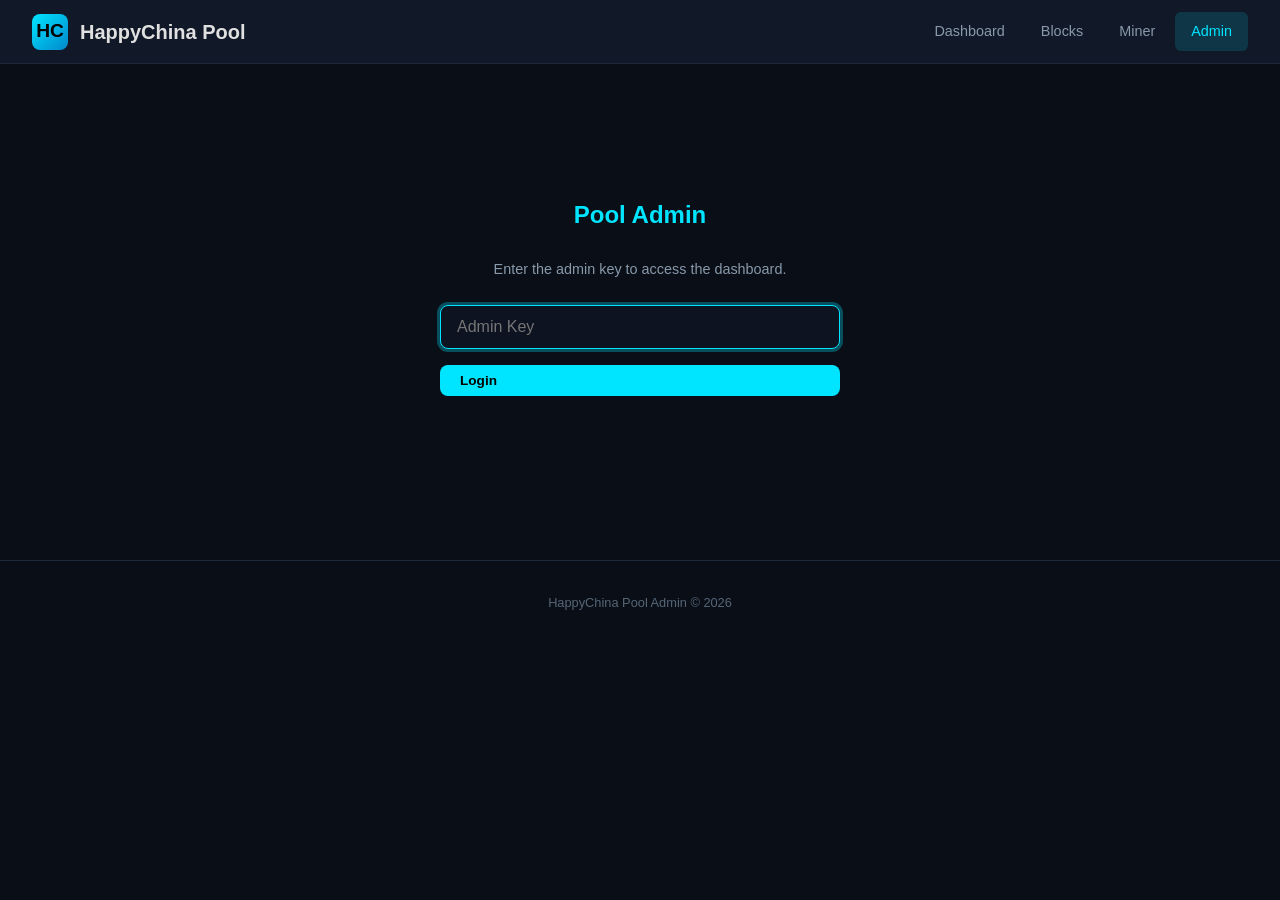
<file: ltc-merge-pool/web/admin.html>
<!DOCTYPE html>
<html lang="en">
<head>
    <meta charset="UTF-8">
    <meta name="viewport" content="width=device-width, initial-scale=1.0">
    <title>HappyChina Pool - Admin</title>
    <link rel="stylesheet" href="css/style.css">
    <style>
        /* Admin-specific styles */
        .admin-login {
            max-width: 400px;
            margin: 100px auto;
            text-align: center;
        }
        .admin-login h2 {
            margin-bottom: 1.5rem;
            color: var(--accent);
        }
        .admin-login input[type="password"] {
            background: var(--bg-input);
            border: 1px solid var(--border);
            border-radius: 8px;
            padding: 0.75rem 1rem;
            color: var(--text-primary);
            font-size: 1rem;
            width: 100%;
            margin-bottom: 1rem;
            outline: none;
        }
        .admin-login input:focus {
            border-color: var(--accent);
            box-shadow: 0 0 0 3px var(--accent-glow);
        }
        .admin-content { display: none; }
        .admin-content.visible { display: block; }
        .admin-login.hidden { display: none; }

        .admin-header {
            display: flex;
            align-items: center;
            justify-content: space-between;
            margin-bottom: 1.5rem;
            flex-wrap: wrap;
            gap: 1rem;
        }
        .admin-header h1 {
            font-size: 1.5rem;
            font-weight: 700;
        }
        .admin-header .admin-controls {
            display: flex;
            gap: 0.75rem;
            align-items: center;
        }
        .refresh-info {
            font-size: 0.78rem;
            color: var(--text-muted);
        }

        /* Tabs */
        .admin-tabs {
            display: flex;
            gap: 0.25rem;
            margin-bottom: 1.5rem;
            flex-wrap: wrap;
            border-bottom: 2px solid var(--border);
            padding-bottom: 0;
        }
        .admin-tab {
            padding: 0.6rem 1.25rem;
            border-radius: 6px 6px 0 0;
            font-size: 0.85rem;
            font-weight: 500;
            cursor: pointer;
            background: transparent;
            color: var(--text-secondary);
            border: 1px solid transparent;
            border-bottom: none;
            transition: all 0.2s;
            position: relative;
            bottom: -2px;
        }
        .admin-tab:hover {
            color: var(--accent);
            background: var(--accent-dim);
        }
        .admin-tab.active {
            color: var(--accent);
            background: var(--bg-card);
            border-color: var(--border);
            border-bottom: 2px solid var(--bg-card);
        }
        .tab-panel { display: none; }
        .tab-panel.active { display: block; }

        /* Fee editor */
        .fee-editor {
            display: flex;
            align-items: center;
            gap: 0.75rem;
            margin-top: 1rem;
        }
        .fee-editor input {
            width: 120px;
        }
        .fee-result {
            font-size: 0.85rem;
            margin-top: 0.5rem;
            min-height: 1.5em;
        }
        .fee-result.success { color: var(--success); }
        .fee-result.error { color: var(--danger); }

        /* Danger zone */
        .danger-zone {
            border: 1px solid var(--danger);
            border-radius: 12px;
            padding: 1.5rem;
            margin-top: 2rem;
            background: rgba(239, 68, 68, 0.05);
        }
        .danger-zone h3 {
            color: var(--danger);
            margin-bottom: 1rem;
            font-size: 1rem;
        }
        .danger-item {
            display: flex;
            align-items: center;
            justify-content: space-between;
            padding: 0.75rem 0;
            border-bottom: 1px solid rgba(239, 68, 68, 0.15);
        }
        .danger-item:last-child { border-bottom: none; }
        .danger-item .danger-info h4 {
            font-size: 0.9rem;
            color: var(--text-primary);
        }
        .danger-item .danger-info p {
            font-size: 0.78rem;
            color: var(--text-muted);
        }
        .btn-danger-outline {
            background: transparent;
            color: var(--danger);
            border: 1px solid var(--danger);
            padding: 0.35rem 0.9rem;
            border-radius: 6px;
            font-size: 0.78rem;
            font-weight: 600;
            cursor: not-allowed;
            opacity: 0.5;
        }

        /* Summary cards row */
        .summary-row {
            display: grid;
            grid-template-columns: repeat(auto-fit, minmax(180px, 1fr));
            gap: 1rem;
            margin-bottom: 1.5rem;
        }

        /* Table scrollable */
        .admin-table-wrap {
            max-height: 600px;
            overflow-y: auto;
            border: 1px solid var(--border);
            border-radius: 8px;
        }
        .admin-table-wrap table thead {
            position: sticky;
            top: 0;
            background: var(--bg-card);
            z-index: 2;
        }

        /* Coin tag */
        .coin-tag {
            display: inline-block;
            padding: 0.15rem 0.5rem;
            border-radius: 4px;
            font-size: 0.72rem;
            font-weight: 700;
            color: #000;
        }

        /* Config grid */
        .config-grid {
            display: grid;
            grid-template-columns: repeat(auto-fit, minmax(280px, 1fr));
            gap: 1rem;
        }
        .config-item {
            background: var(--bg-primary);
            border: 1px solid var(--border);
            border-radius: 8px;
            padding: 1rem;
        }
        .config-item .config-label {
            font-size: 0.75rem;
            color: var(--text-secondary);
            text-transform: uppercase;
            margin-bottom: 0.3rem;
        }
        .config-item .config-value {
            font-family: var(--font-mono);
            font-size: 0.9rem;
            color: var(--text-primary);
            word-break: break-all;
        }

        /* Address management styles */
        .address-section {
            background: var(--bg-card);
            border: 1px solid var(--border);
            border-radius: 12px;
            padding: 1.5rem;
            margin-top: 1.5rem;
        }
        .address-section h3 {
            font-size: 1rem;
            font-weight: 600;
            margin-bottom: 0.25rem;
            color: var(--text-primary);
        }
        .address-section .section-hint {
            font-size: 0.78rem;
            color: var(--text-muted);
            margin-bottom: 1rem;
            line-height: 1.4;
        }
        .address-row {
            display: flex;
            align-items: center;
            gap: 0.75rem;
            padding: 0.75rem 0;
            border-bottom: 1px solid var(--border);
        }
        .address-row:last-child {
            border-bottom: none;
        }
        .address-row .addr-label {
            min-width: 70px;
            font-weight: 600;
            font-size: 0.85rem;
            color: var(--text-primary);
        }
        .address-row .addr-value {
            flex: 1;
            font-family: var(--font-mono);
            font-size: 0.82rem;
            color: var(--accent);
            word-break: break-all;
        }
        .address-row .addr-type {
            font-size: 0.7rem;
            color: var(--text-muted);
            min-width: 50px;
        }
        .address-row .btn-edit-addr {
            background: var(--accent-dim);
            color: var(--accent);
            border: 1px solid var(--accent);
            padding: 0.3rem 0.7rem;
            border-radius: 6px;
            font-size: 0.75rem;
            font-weight: 600;
            cursor: pointer;
            transition: all 0.2s;
            white-space: nowrap;
        }
        .address-row .btn-edit-addr:hover {
            background: var(--accent);
            color: #000;
        }
        .address-edit-form {
            display: none;
            flex: 1;
            gap: 0.5rem;
            align-items: center;
        }
        .address-edit-form.active {
            display: flex;
        }
        .address-edit-form input {
            flex: 1;
            background: var(--bg-input);
            border: 1px solid var(--border);
            border-radius: 6px;
            padding: 0.4rem 0.6rem;
            color: var(--text-primary);
            font-family: var(--font-mono);
            font-size: 0.82rem;
            outline: none;
        }
        .address-edit-form input:focus {
            border-color: var(--accent);
            box-shadow: 0 0 0 2px var(--accent-glow);
        }
        .address-edit-form .btn-save-addr {
            background: var(--success);
            color: #fff;
            border: none;
            padding: 0.4rem 0.8rem;
            border-radius: 6px;
            font-size: 0.75rem;
            font-weight: 600;
            cursor: pointer;
            white-space: nowrap;
        }
        .address-edit-form .btn-cancel-addr {
            background: transparent;
            color: var(--text-secondary);
            border: 1px solid var(--border);
            padding: 0.4rem 0.6rem;
            border-radius: 6px;
            font-size: 0.75rem;
            cursor: pointer;
            white-space: nowrap;
        }
        .address-result {
            font-size: 0.8rem;
            margin-top: 0.5rem;
            min-height: 1.2em;
        }
        .address-result.success { color: var(--success); }
        .address-result.error { color: var(--danger); }
    </style>
</head>
<body>
    <nav class="navbar">
        <a href="/" class="navbar-brand">
            <div class="logo-icon">HC</div>
            HappyChina Pool
        </a>
        <div class="navbar-links">
            <a href="/">Dashboard</a>
            <a href="blocks.html">Blocks</a>
            <a href="miner.html">Miner</a>
            <a href="admin.html" class="active">Admin</a>
        </div>
    </nav>

    <!-- Login -->
    <div class="container" id="login-container">
        <div class="admin-login" id="admin-login">
            <h2>Pool Admin</h2>
            <p style="color: var(--text-secondary); margin-bottom: 1.5rem; font-size: 0.9rem;">Enter the admin key to access the dashboard.</p>
            <input type="password" id="admin-key-input" placeholder="Admin Key" autofocus>
            <br>
            <button class="btn btn-primary" onclick="tryLogin()" style="width:100%">Login</button>
            <p id="login-error" style="color: var(--danger); margin-top: 1rem; font-size: 0.85rem;"></p>
        </div>
    </div>

    <!-- Admin Content -->
    <div class="container admin-content" id="admin-content">
        <div class="admin-header">
            <h1>Pool Administration</h1>
            <div class="admin-controls">
                <span class="refresh-info" id="last-refresh">Last refresh: --</span>
                <button class="btn btn-outline btn-sm" onclick="refreshAll()">Refresh Now</button>
                <button class="btn btn-sm" style="background:var(--danger);color:#fff" onclick="logout()">Logout</button>
            </div>
        </div>

        <!-- Tabs -->
        <div class="admin-tabs">
            <div class="admin-tab active" data-tab="overview" onclick="switchTab('overview')">Overview</div>
            <div class="admin-tab" data-tab="miners" onclick="switchTab('miners')">Miners</div>
            <div class="admin-tab" data-tab="blocks" onclick="switchTab('blocks')">Blocks</div>
            <div class="admin-tab" data-tab="earnings" onclick="switchTab('earnings')">Earnings</div>
            <div class="admin-tab" data-tab="withdrawals" onclick="switchTab('withdrawals')">Withdrawals</div>
            <div class="admin-tab" data-tab="config" onclick="switchTab('config')">Config</div>
        </div>

        <!-- Overview Tab -->
        <div class="tab-panel active" id="tab-overview">
            <div class="summary-row" id="summary-cards">
                <div class="stat-card"><div class="label">Pool Hashrate</div><div class="value accent" id="s-hashrate">--</div></div>
                <div class="stat-card"><div class="label">Active Miners</div><div class="value" id="s-miners">--</div></div>
                <div class="stat-card"><div class="label">Workers Online</div><div class="value" id="s-workers">--</div></div>
                <div class="stat-card"><div class="label">Shares/sec</div><div class="value" id="s-sps">--</div></div>
                <div class="stat-card"><div class="label">Total Shares</div><div class="value" id="s-total-shares">--</div></div>
                <div class="stat-card"><div class="label">DB Size</div><div class="value" id="s-dbsize">--</div></div>
            </div>

            <div class="summary-row">
                <div class="stat-card"><div class="label">Blocks Found</div><div class="value accent" id="s-blocks-found">--</div></div>
                <div class="stat-card"><div class="label">Confirmed</div><div class="value" style="color:var(--success)" id="s-blocks-confirmed">--</div></div>
                <div class="stat-card"><div class="label">Pending</div><div class="value" style="color:var(--warning)" id="s-blocks-pending">--</div></div>
                <div class="stat-card"><div class="label">Orphaned</div><div class="value" style="color:var(--danger)" id="s-blocks-orphaned">--</div></div>
                <div class="stat-card"><div class="label">Pool Fee</div><div class="value" id="s-fee">--</div></div>
                <div class="stat-card"><div class="label">Pending Payouts</div><div class="value" id="s-pending-wd">--</div></div>
            </div>

            <!-- Per-coin breakdown -->
            <div class="section">
                <div class="section-title">Per-Coin Breakdown</div>
                <div class="table-wrap">
                    <table>
                        <thead>
                            <tr>
                                <th>Coin</th>
                                <th>Type</th>
                                <th>Height</th>
                                <th>Network Diff</th>
                                <th>Block Reward</th>
                                <th>Blocks Found</th>
                                <th>Total Balances</th>
                            </tr>
                        </thead>
                        <tbody id="coin-table-body"></tbody>
                    </table>
                </div>
            </div>

            <!-- Fee Editor -->
            <div class="section">
                <div class="section-title">Pool Fee Settings</div>
                <p style="font-size:0.85rem; color:var(--text-secondary); margin-bottom:0.5rem;">Current fee: <span id="current-fee" class="mono" style="color:var(--accent)">--</span>%</p>
                <div class="fee-editor">
                    <input type="number" id="new-fee" step="0.1" min="0" max="100" placeholder="New fee %">
                    <button class="btn btn-primary btn-sm" onclick="updateFee()">Update Fee</button>
                </div>
                <div class="fee-result" id="fee-result"></div>
            </div>

            <!-- Danger Zone -->
            <div class="danger-zone">
                <h3>Danger Zone</h3>
                <div class="danger-item">
                    <div class="danger-info">
                        <h4>Clear Share History</h4>
                        <p>Delete all shares older than 7 days. Not reversible.</p>
                    </div>
                    <button class="btn-danger-outline" disabled title="Not yet implemented">Clear Shares</button>
                </div>
                <div class="danger-item">
                    <div class="danger-info">
                        <h4>Restart Pool Service</h4>
                        <p>Restart the happychain-pool systemd service. Causes brief downtime.</p>
                    </div>
                    <button class="btn-danger-outline" disabled title="Not yet implemented">Restart</button>
                </div>
                <div class="danger-item">
                    <div class="danger-info">
                        <h4>Force Reprocess Pending Blocks</h4>
                        <p>Re-check all pending blocks against the chain.</p>
                    </div>
                    <button class="btn-danger-outline" disabled title="Not yet implemented">Reprocess</button>
                </div>
            </div>
        </div>

        <!-- Miners Tab -->
        <div class="tab-panel" id="tab-miners">
            <div class="section">
                <div class="section-title">All Miners (<span id="miner-count">0</span>)</div>
                <div class="admin-table-wrap">
                    <table>
                        <thead>
                            <tr>
                                <th>Address</th>
                                <th>Hashrate</th>
                                <th>Workers</th>
                                <th>Shares (10m)</th>
                                <th>Balances</th>
                                <th>Last Seen</th>
                            </tr>
                        </thead>
                        <tbody id="miners-table-body"></tbody>
                    </table>
                </div>
            </div>
        </div>

        <!-- Blocks Tab -->
        <div class="tab-panel" id="tab-blocks">
            <div class="section">
                <div class="section-title">All Blocks (<span id="block-count">0</span>)</div>
                <div class="filter-tabs" id="block-filters"></div>
                <div class="admin-table-wrap">
                    <table>
                        <thead>
                            <tr>
                                <th>ID</th>
                                <th>Coin</th>
                                <th>Height</th>
                                <th>Status</th>
                                <th>Reward</th>
                                <th>Miner</th>
                                <th>Confirmations</th>
                                <th>Block Hash</th>
                                <th>Found</th>
                            </tr>
                        </thead>
                        <tbody id="blocks-table-body"></tbody>
                    </table>
                </div>
            </div>
        </div>

        <!-- Earnings Tab -->
        <div class="tab-panel" id="tab-earnings">
            <div class="section">
                <div class="section-title">Recent Earnings (<span id="earning-count">0</span>)</div>
                <div class="admin-table-wrap">
                    <table>
                        <thead>
                            <tr>
                                <th>ID</th>
                                <th>Miner</th>
                                <th>Coin</th>
                                <th>Block ID</th>
                                <th>Amount</th>
                                <th>Status</th>
                                <th>Date</th>
                            </tr>
                        </thead>
                        <tbody id="earnings-table-body"></tbody>
                    </table>
                </div>
            </div>
        </div>

        <!-- Withdrawals Tab -->
        <div class="tab-panel" id="tab-withdrawals">
            <div class="section">
                <div class="section-title">All Withdrawals (<span id="withdrawal-count">0</span> total, <span id="withdrawal-pending">0</span> pending)</div>
                <div class="admin-table-wrap">
                    <table>
                        <thead>
                            <tr>
                                <th>ID</th>
                                <th>Miner</th>
                                <th>Coin</th>
                                <th>Amount</th>
                                <th>Fee</th>
                                <th>Status</th>
                                <th>TX Hash</th>
                                <th>Error</th>
                                <th>Requested</th>
                                <th>Completed</th>
                            </tr>
                        </thead>
                        <tbody id="withdrawals-table-body"></tbody>
                    </table>
                </div>
            </div>
        </div>

        <!-- Config Tab -->
        <div class="tab-panel" id="tab-config">
            <div class="section">
                <div class="section-title">Pool Configuration</div>
                <div class="config-grid" id="config-grid"></div>
            </div>

            <!-- Pool Fee Address -->
            <div class="address-section" id="pool-address-section">
                <h3>Pool Fee Address (LTC)</h3>
                <div class="section-hint">Receives 1% of every LTC block found. This is the coinbase fee output in the parent chain (LTC).</div>
                <div class="address-row" id="pool-address-row">
                    <div class="addr-label">LTC Fee</div>
                    <div class="addr-value" id="pool-address-display">--</div>
                    <button class="btn-edit-addr" onclick="editPoolAddress()">Edit</button>
                </div>
                <div class="address-edit-form" id="pool-address-edit">
                    <input type="text" id="pool-address-input" placeholder="New LTC pool fee address...">
                    <button class="btn-save-addr" onclick="savePoolAddress()">Save</button>
                    <button class="btn-cancel-addr" onclick="cancelPoolAddressEdit()">Cancel</button>
                </div>
                <div class="address-result" id="pool-address-result"></div>
            </div>

            <!-- Coin Reward Addresses -->
            <div class="address-section" id="reward-addresses-section">
                <h3>Coin Reward Addresses</h3>
                <div class="section-hint">Reward addresses are where aux chain block rewards are collected before PPLNS distribution. The entire block reward goes to this address, then the pool distributes earnings minus the fee% to miners.</div>
                <div id="reward-addresses-list">
                    <p style="color:var(--text-muted); font-size:0.85rem;">Loading...</p>
                </div>
                <div class="address-result" id="reward-address-result"></div>
            </div>

            <div class="section" style="margin-top:1.5rem">
                <div class="section-title">Stratum Ports</div>
                <div class="table-wrap">
                    <table>
                        <thead>
                            <tr><th>Port</th><th>Name</th><th>Difficulty</th><th>Vardiff</th></tr>
                        </thead>
                        <tbody id="stratum-ports-body"></tbody>
                    </table>
                </div>
            </div>

            <div class="section" style="margin-top:1.5rem">
                <div class="section-title">Coin Configuration</div>
                <div class="table-wrap">
                    <table>
                        <thead>
                            <tr><th>Coin</th><th>Symbol</th><th>Type</th><th>Block Reward</th><th>Confirm Depth</th><th>RPC URL</th><th>Reward Address</th></tr>
                        </thead>
                        <tbody id="coin-config-body"></tbody>
                    </table>
                </div>
            </div>
        </div>
    </div>

    <div class="footer">HappyChina Pool Admin &copy; 2026</div>

    <script>
    // ── Globals ─────────────────────────────────────
    let ADMIN_KEY = localStorage.getItem('hc_admin_key') || '';
    let refreshTimer = null;
    let allBlocksData = [];
    let blockFilterCoin = 'ALL';

    const COIN_COLORS = {
        LTC: '#345d9d', DOGE: '#c2a633', PEPE: '#3e8948', BELLS: '#c0872e',
        LKY: '#4e9a06', JKC: '#6b4ce0', DINGO: '#e07b4c', SHIC: '#e04c4c', TRMP: '#cc3333'
    };

    // ── Auth ────────────────────────────────────────
    function tryLogin() {
        const key = document.getElementById('admin-key-input').value.trim();
        if (!key) return;
        ADMIN_KEY = key;
        // Test key by hitting /api/admin/stats
        apiFetch('/api/admin/stats').then(data => {
            if (data.error) {
                document.getElementById('login-error').textContent = 'Invalid admin key.';
                ADMIN_KEY = '';
            } else {
                localStorage.setItem('hc_admin_key', ADMIN_KEY);
                showAdmin();
            }
        }).catch(() => {
            document.getElementById('login-error').textContent = 'Connection error.';
            ADMIN_KEY = '';
        });
    }

    function logout() {
        ADMIN_KEY = '';
        localStorage.removeItem('hc_admin_key');
        document.getElementById('admin-content').classList.remove('visible');
        document.getElementById('admin-login').classList.remove('hidden');
        document.getElementById('admin-key-input').value = '';
        if (refreshTimer) clearInterval(refreshTimer);
    }

    function showAdmin() {
        document.getElementById('admin-login').classList.add('hidden');
        document.getElementById('admin-content').classList.add('visible');
        refreshAll();
        if (refreshTimer) clearInterval(refreshTimer);
        refreshTimer = setInterval(refreshAll, 30000);
    }

    // Auto-login if key in localStorage
    if (ADMIN_KEY) {
        apiFetch('/api/admin/stats').then(data => {
            if (!data.error) showAdmin();
            else { ADMIN_KEY = ''; localStorage.removeItem('hc_admin_key'); }
        }).catch(() => {});
    }

    document.getElementById('admin-key-input').addEventListener('keydown', e => {
        if (e.key === 'Enter') tryLogin();
    });

    // ── API Helper ──────────────────────────────────
    function apiFetch(url, opts = {}) {
        const headers = { 'X-Admin-Key': ADMIN_KEY, ...opts.headers };
        if (opts.body) headers['Content-Type'] = 'application/json';
        return fetch(url, { ...opts, headers }).then(r => r.json()).catch(e => ({ error: e.message }));
    }

    // ── Tabs ────────────────────────────────────────
    function switchTab(name) {
        document.querySelectorAll('.admin-tab').forEach(t => t.classList.toggle('active', t.dataset.tab === name));
        document.querySelectorAll('.tab-panel').forEach(p => p.classList.toggle('active', p.id === 'tab-' + name));
    }

    // ── Refresh All ─────────────────────────────────
    function refreshAll() {
        loadStats();
        loadMiners();
        loadBlocks();
        loadEarnings();
        loadWithdrawals();
        loadConfig();
        loadAddresses();
        document.getElementById('last-refresh').textContent = 'Last refresh: ' + new Date().toLocaleTimeString();
    }

    // ── Format helpers ──────────────────────────────
    function fmtNum(n) { return n == null ? '--' : n.toLocaleString(); }
    function fmtFloat(n, d) { return n == null ? '--' : n.toFixed(d || 2); }
    function fmtDate(s) {
        if (!s) return '--';
        const d = new Date(s);
        return d.toLocaleDateString() + ' ' + d.toLocaleTimeString();
    }
    function shortAddr(a) { return a && a.length > 16 ? a.slice(0, 8) + '...' + a.slice(-8) : a; }
    function shortHash(h) { return h && h.length > 16 ? h.slice(0, 10) + '...' + h.slice(-6) : h; }
    function statusBadge(s) {
        const cls = s === 'confirmed' ? 'badge-confirmed' : s === 'orphaned' ? 'badge-orphaned' : 'badge-pending';
        return '<span class="badge ' + cls + '">' + s + '</span>';
    }
    function coinTag(sym) {
        const bg = COIN_COLORS[sym] || '#666';
        return '<span class="coin-tag" style="background:' + bg + '">' + sym + '</span>';
    }
    function fmtDiff(d) {
        if (d >= 1e12) return (d/1e12).toFixed(2) + 'T';
        if (d >= 1e9) return (d/1e9).toFixed(2) + 'G';
        if (d >= 1e6) return (d/1e6).toFixed(2) + 'M';
        if (d >= 1e3) return (d/1e3).toFixed(2) + 'K';
        return fmtFloat(d, 2);
    }

    // ── Load Stats ──────────────────────────────────
    function loadStats() {
        apiFetch('/api/admin/stats').then(d => {
            if (d.error) return;
            document.getElementById('s-hashrate').textContent = d.hashrate_formatted;
            document.getElementById('s-miners').textContent = fmtNum(d.miners);
            document.getElementById('s-workers').textContent = fmtNum(d.workers);
            document.getElementById('s-sps').textContent = fmtFloat(d.shares_per_sec);
            document.getElementById('s-total-shares').textContent = fmtNum(d.total_shares);
            document.getElementById('s-dbsize').textContent = d.db_size;
            document.getElementById('s-blocks-found').textContent = fmtNum(d.blocks_found);
            document.getElementById('s-blocks-confirmed').textContent = fmtNum(d.blocks_confirmed);
            document.getElementById('s-blocks-pending').textContent = fmtNum(d.blocks_pending);
            document.getElementById('s-blocks-orphaned').textContent = fmtNum(d.blocks_orphaned);
            document.getElementById('s-fee').textContent = fmtFloat(d.fee_percent) + '%';
            document.getElementById('s-pending-wd').textContent = fmtNum(d.pending_withdrawals);
            document.getElementById('current-fee').textContent = fmtFloat(d.fee_percent);

            // Coin table
            const tbody = document.getElementById('coin-table-body');
            tbody.innerHTML = '';
            (d.coins || []).forEach(c => {
                const tr = document.createElement('tr');
                tr.innerHTML = '<td>' + coinTag(c.symbol) + ' ' + c.name + '</td>'
                    + '<td>' + (c.is_parent ? '<span class="badge badge-confirmed">Parent</span>' : '<span class="badge badge-pending">Aux</span>') + '</td>'
                    + '<td class="mono">' + fmtNum(c.height) + '</td>'
                    + '<td class="mono">' + fmtDiff(c.difficulty) + '</td>'
                    + '<td class="mono">' + fmtFloat(c.block_reward, 4) + '</td>'
                    + '<td class="mono">' + fmtNum(c.blocks_found) + '</td>'
                    + '<td class="mono">' + fmtFloat(c.total_balance, 8) + '</td>';
                tbody.appendChild(tr);
            });
        });
    }

    // ── Load Miners ─────────────────────────────────
    function loadMiners() {
        apiFetch('/api/admin/miners').then(d => {
            if (d.error) return;
            document.getElementById('miner-count').textContent = d.total;
            const tbody = document.getElementById('miners-table-body');
            tbody.innerHTML = '';
            (d.miners || []).forEach(m => {
                const balStr = (m.balances || []).map(b => fmtFloat(b.amount, 8) + ' ' + b.coin).join('<br>') || '--';
                const tr = document.createElement('tr');
                tr.innerHTML = '<td class="hash-cell" title="' + m.address + '">' + shortAddr(m.address) + '</td>'
                    + '<td class="mono">' + m.hashrate_formatted + '</td>'
                    + '<td class="mono">' + m.workers_online + '</td>'
                    + '<td class="mono">' + fmtNum(m.total_shares) + '</td>'
                    + '<td style="font-size:0.78rem">' + balStr + '</td>'
                    + '<td style="font-size:0.78rem">' + fmtDate(m.last_seen) + '</td>';
                tbody.appendChild(tr);
            });
        });
    }

    // ── Load Blocks ─────────────────────────────────
    function loadBlocks() {
        apiFetch('/api/admin/blocks').then(d => {
            if (d.error) return;
            allBlocksData = d.blocks || [];
            document.getElementById('block-count').textContent = d.total;

            // Build coin filters
            const coins = ['ALL', ...new Set(allBlocksData.map(b => b.coin))];
            const filterEl = document.getElementById('block-filters');
            filterEl.innerHTML = '';
            coins.forEach(c => {
                const btn = document.createElement('div');
                btn.className = 'filter-tab' + (c === blockFilterCoin ? ' active' : '');
                btn.textContent = c;
                btn.onclick = () => { blockFilterCoin = c; renderBlocks(); document.querySelectorAll('#block-filters .filter-tab').forEach(f => f.classList.toggle('active', f.textContent === c)); };
                filterEl.appendChild(btn);
            });
            renderBlocks();
        });
    }

    function renderBlocks() {
        const filtered = blockFilterCoin === 'ALL' ? allBlocksData : allBlocksData.filter(b => b.coin === blockFilterCoin);
        const tbody = document.getElementById('blocks-table-body');
        tbody.innerHTML = '';
        filtered.forEach(b => {
            const tr = document.createElement('tr');
            tr.innerHTML = '<td class="mono">' + b.id + '</td>'
                + '<td>' + coinTag(b.coin) + '</td>'
                + '<td class="mono">' + fmtNum(b.height) + '</td>'
                + '<td>' + statusBadge(b.status) + '</td>'
                + '<td class="mono">' + fmtFloat(b.reward, 4) + '</td>'
                + '<td class="hash-cell" title="' + b.miner + '">' + shortAddr(b.miner) + '</td>'
                + '<td class="mono">' + fmtNum(b.confirmations) + '</td>'
                + '<td class="hash-cell" title="' + b.block_hash + '">' + shortHash(b.block_hash) + '</td>'
                + '<td style="font-size:0.78rem">' + fmtDate(b.created_at) + '</td>';
            tbody.appendChild(tr);
        });
    }

    // ── Load Earnings ───────────────────────────────
    function loadEarnings() {
        apiFetch('/api/admin/earnings').then(d => {
            if (d.error) return;
            document.getElementById('earning-count').textContent = d.total;
            const tbody = document.getElementById('earnings-table-body');
            tbody.innerHTML = '';
            (d.earnings || []).forEach(e => {
                const tr = document.createElement('tr');
                tr.innerHTML = '<td class="mono">' + e.id + '</td>'
                    + '<td class="hash-cell" title="' + e.miner + '">' + shortAddr(e.miner) + '</td>'
                    + '<td>' + coinTag(e.coin) + '</td>'
                    + '<td class="mono">' + (e.block_id || '--') + '</td>'
                    + '<td class="mono">' + fmtFloat(e.amount, 8) + '</td>'
                    + '<td>' + statusBadge(e.status) + '</td>'
                    + '<td style="font-size:0.78rem">' + fmtDate(e.created_at) + '</td>';
                tbody.appendChild(tr);
            });
        });
    }

    // ── Load Withdrawals ────────────────────────────
    function loadWithdrawals() {
        apiFetch('/api/admin/withdrawals').then(d => {
            if (d.error) return;
            document.getElementById('withdrawal-count').textContent = d.total;
            document.getElementById('withdrawal-pending').textContent = d.pending;
            const tbody = document.getElementById('withdrawals-table-body');
            tbody.innerHTML = '';
            (d.withdrawals || []).forEach(w => {
                const tr = document.createElement('tr');
                tr.innerHTML = '<td class="mono">' + w.id + '</td>'
                    + '<td class="hash-cell" title="' + w.miner + '">' + shortAddr(w.miner) + '</td>'
                    + '<td>' + coinTag(w.coin) + '</td>'
                    + '<td class="mono">' + fmtFloat(w.amount, 8) + '</td>'
                    + '<td class="mono">' + fmtFloat(w.fee, 8) + '</td>'
                    + '<td>' + statusBadge(w.status) + '</td>'
                    + '<td class="hash-cell" title="' + (w.tx_hash || '') + '">' + (w.tx_hash ? shortHash(w.tx_hash) : '--') + '</td>'
                    + '<td style="font-size:0.78rem;max-width:150px;overflow:hidden;text-overflow:ellipsis" title="' + (w.error_message || '') + '">' + (w.error_message || '--') + '</td>'
                    + '<td style="font-size:0.78rem">' + fmtDate(w.created_at) + '</td>'
                    + '<td style="font-size:0.78rem">' + fmtDate(w.completed_at) + '</td>';
                tbody.appendChild(tr);
            });
        });
    }

    // ── Load Config ─────────────────────────────────
    function loadConfig() {
        apiFetch('/api/admin/config').then(d => {
            if (d.error) return;
            const grid = document.getElementById('config-grid');
            grid.innerHTML = '';
            const items = [
                ['Pool Name', d.pool_name],
                ['Fee', d.fee_percent + '%'],
                ['PPLNS Window', fmtNum(d.pplns_window) + ' shares'],
                ['Confirmation Depth', d.block_confirmation_depth + ' blocks'],
                ['Pool Address', d.pool_address],
                ['API Port', d.api_port],
            ];
            items.forEach(([label, val]) => {
                const div = document.createElement('div');
                div.className = 'config-item';
                div.innerHTML = '<div class="config-label">' + label + '</div><div class="config-value">' + val + '</div>';
                grid.appendChild(div);
            });

            // Stratum ports
            const spBody = document.getElementById('stratum-ports-body');
            spBody.innerHTML = '';
            (d.stratum_ports || []).forEach(p => {
                const tr = document.createElement('tr');
                tr.innerHTML = '<td class="mono">' + p.port + '</td>'
                    + '<td>' + p.name + '</td>'
                    + '<td class="mono">' + fmtDiff(p.difficulty) + '</td>'
                    + '<td>' + (p.vardiff ? '<span class="badge badge-confirmed">Yes</span>' : '<span class="badge badge-pending">No</span>') + '</td>';
                spBody.appendChild(tr);
            });

            // Coin config (now includes reward_address)
            const ccBody = document.getElementById('coin-config-body');
            ccBody.innerHTML = '';
            (d.coins || []).forEach(c => {
                const tr = document.createElement('tr');
                tr.innerHTML = '<td>' + c.name + '</td>'
                    + '<td>' + coinTag(c.symbol) + '</td>'
                    + '<td>' + (c.is_parent ? 'Parent' : 'Aux (merge-mined)') + '</td>'
                    + '<td class="mono">' + fmtFloat(c.block_reward, 4) + '</td>'
                    + '<td class="mono">' + c.confirmation_depth + '</td>'
                    + '<td class="mono" style="font-size:0.78rem">' + c.rpc_url + '</td>'
                    + '<td class="mono" style="font-size:0.72rem;word-break:break-all">' + (c.reward_address || '--') + '</td>';
                ccBody.appendChild(tr);
            });
        });
    }

    // ── Load Addresses ──────────────────────────────
    function loadAddresses() {
        apiFetch('/api/admin/addresses').then(d => {
            if (d.error) return;

            // Pool address
            document.getElementById('pool-address-display').textContent = d.pool_address || '--';

            // Reward addresses
            const list = document.getElementById('reward-addresses-list');
            list.innerHTML = '';
            (d.coins || []).forEach(c => {
                const row = document.createElement('div');
                row.className = 'address-row';
                row.id = 'reward-row-' + c.symbol;

                const label = document.createElement('div');
                label.className = 'addr-label';
                label.textContent = c.symbol;

                const typeSpan = document.createElement('div');
                typeSpan.className = 'addr-type';
                typeSpan.textContent = c.is_parent ? 'Parent' : 'Aux';

                const value = document.createElement('div');
                value.className = 'addr-value';
                value.id = 'reward-addr-' + c.symbol;
                value.textContent = c.reward_address || '--';

                const editBtn = document.createElement('button');
                editBtn.className = 'btn-edit-addr';
                editBtn.textContent = 'Edit';
                editBtn.onclick = () => editRewardAddress(c.symbol, c.reward_address || '');

                row.appendChild(label);
                row.appendChild(typeSpan);
                row.appendChild(value);
                row.appendChild(editBtn);
                list.appendChild(row);

                // Edit form (hidden by default)
                const editForm = document.createElement('div');
                editForm.className = 'address-edit-form';
                editForm.id = 'reward-edit-' + c.symbol;

                const input = document.createElement('input');
                input.type = 'text';
                input.id = 'reward-input-' + c.symbol;
                input.placeholder = 'New ' + c.symbol + ' reward address...';

                const saveBtn = document.createElement('button');
                saveBtn.className = 'btn-save-addr';
                saveBtn.textContent = 'Save';
                saveBtn.onclick = () => saveRewardAddress(c.symbol);

                const cancelBtn = document.createElement('button');
                cancelBtn.className = 'btn-cancel-addr';
                cancelBtn.textContent = 'Cancel';
                cancelBtn.onclick = () => cancelRewardEdit(c.symbol);

                editForm.appendChild(input);
                editForm.appendChild(saveBtn);
                editForm.appendChild(cancelBtn);
                list.appendChild(editForm);
            });
        });
    }

    // ── Pool Address Edit ───────────────────────────
    function editPoolAddress() {
        const current = document.getElementById('pool-address-display').textContent;
        document.getElementById('pool-address-input').value = current !== '--' ? current : '';
        document.getElementById('pool-address-edit').classList.add('active');
    }

    function cancelPoolAddressEdit() {
        document.getElementById('pool-address-edit').classList.remove('active');
        document.getElementById('pool-address-result').textContent = '';
    }

    function savePoolAddress() {
        const addr = document.getElementById('pool-address-input').value.trim();
        if (!addr) {
            showAddressResult('pool-address-result', 'Address cannot be empty', false);
            return;
        }
        apiFetch('/api/admin/pool-address', {
            method: 'POST',
            body: JSON.stringify({ pool_address: addr })
        }).then(d => {
            if (d.success) {
                showAddressResult('pool-address-result', d.message, true);
                document.getElementById('pool-address-display').textContent = addr;
                document.getElementById('pool-address-edit').classList.remove('active');
            } else {
                showAddressResult('pool-address-result', d.message || 'Failed', false);
            }
        });
    }

    // ── Reward Address Edit ─────────────────────────
    function editRewardAddress(symbol, currentAddr) {
        // Hide all other edit forms
        document.querySelectorAll('.address-edit-form').forEach(f => f.classList.remove('active'));
        document.getElementById('reward-input-' + symbol).value = currentAddr;
        document.getElementById('reward-edit-' + symbol).classList.add('active');
    }

    function cancelRewardEdit(symbol) {
        document.getElementById('reward-edit-' + symbol).classList.remove('active');
        document.getElementById('reward-address-result').textContent = '';
    }

    function saveRewardAddress(symbol) {
        const addr = document.getElementById('reward-input-' + symbol).value.trim();
        if (!addr) {
            showAddressResult('reward-address-result', 'Address cannot be empty', false);
            return;
        }
        apiFetch('/api/admin/reward-address', {
            method: 'POST',
            body: JSON.stringify({ coin: symbol, reward_address: addr })
        }).then(d => {
            if (d.success) {
                showAddressResult('reward-address-result', d.message, true);
                document.getElementById('reward-addr-' + symbol).textContent = addr;
                document.getElementById('reward-edit-' + symbol).classList.remove('active');
            } else {
                showAddressResult('reward-address-result', d.message || 'Failed', false);
            }
        });
    }

    // ── Address Result Helper ───────────────────────
    function showAddressResult(elementId, msg, ok) {
        const el = document.getElementById(elementId);
        el.textContent = msg;
        el.className = 'address-result ' + (ok ? 'success' : 'error');
        setTimeout(() => { el.textContent = ''; }, 8000);
    }

    // ── Update Fee ──────────────────────────────────
    function updateFee() {
        const input = document.getElementById('new-fee');
        const fee = parseFloat(input.value);
        if (isNaN(fee) || fee < 0 || fee > 100) {
            showFeeResult('Fee must be between 0 and 100', false);
            return;
        }
        apiFetch('/api/admin/fee', {
            method: 'POST',
            body: JSON.stringify({ fee_percent: fee })
        }).then(d => {
            if (d.success) {
                showFeeResult(d.message, true);
                document.getElementById('current-fee').textContent = fmtFloat(d.new_fee);
                input.value = '';
            } else {
                showFeeResult(d.message || 'Failed', false);
            }
        });
    }

    function showFeeResult(msg, ok) {
        const el = document.getElementById('fee-result');
        el.textContent = msg;
        el.className = 'fee-result ' + (ok ? 'success' : 'error');
        setTimeout(() => { el.textContent = ''; }, 5000);
    }
    
function changePassword() {
  var cur = document.getElementById("currentPw").value;
  var np = document.getElementById("newPw").value;
  var cp = document.getElementById("confirmPw").value;
  var msg = document.getElementById("pwMsg");
  if (np !== cp) { msg.textContent = "Passwords do not match"; msg.style.color = "#dc3545"; return; }
  if (np.length < 4) { msg.textContent = "Password must be at least 4 characters"; msg.style.color = "#dc3545"; return; }
  fetch("/api/admin/password", {
    method: "POST",
    headers: {"Content-Type":"application/json","X-Admin-Key":cur},
    body: JSON.stringify({current_password: cur, new_password: np})
  }).then(r=>r.json()).then(d=>{
    if(d.success){
      msg.textContent = "Password changed! Updating stored key...";
      msg.style.color = "#3fb950";
      localStorage.setItem("adminKey", np);
      adminKey = np;
    } else {
      msg.textContent = d.error || "Failed";
      msg.style.color = "#dc3545";
    }
  }).catch(e=>{ msg.textContent = "Error: " + e; msg.style.color = "#dc3545"; });
}

</script>
</body>
</html>
</file>
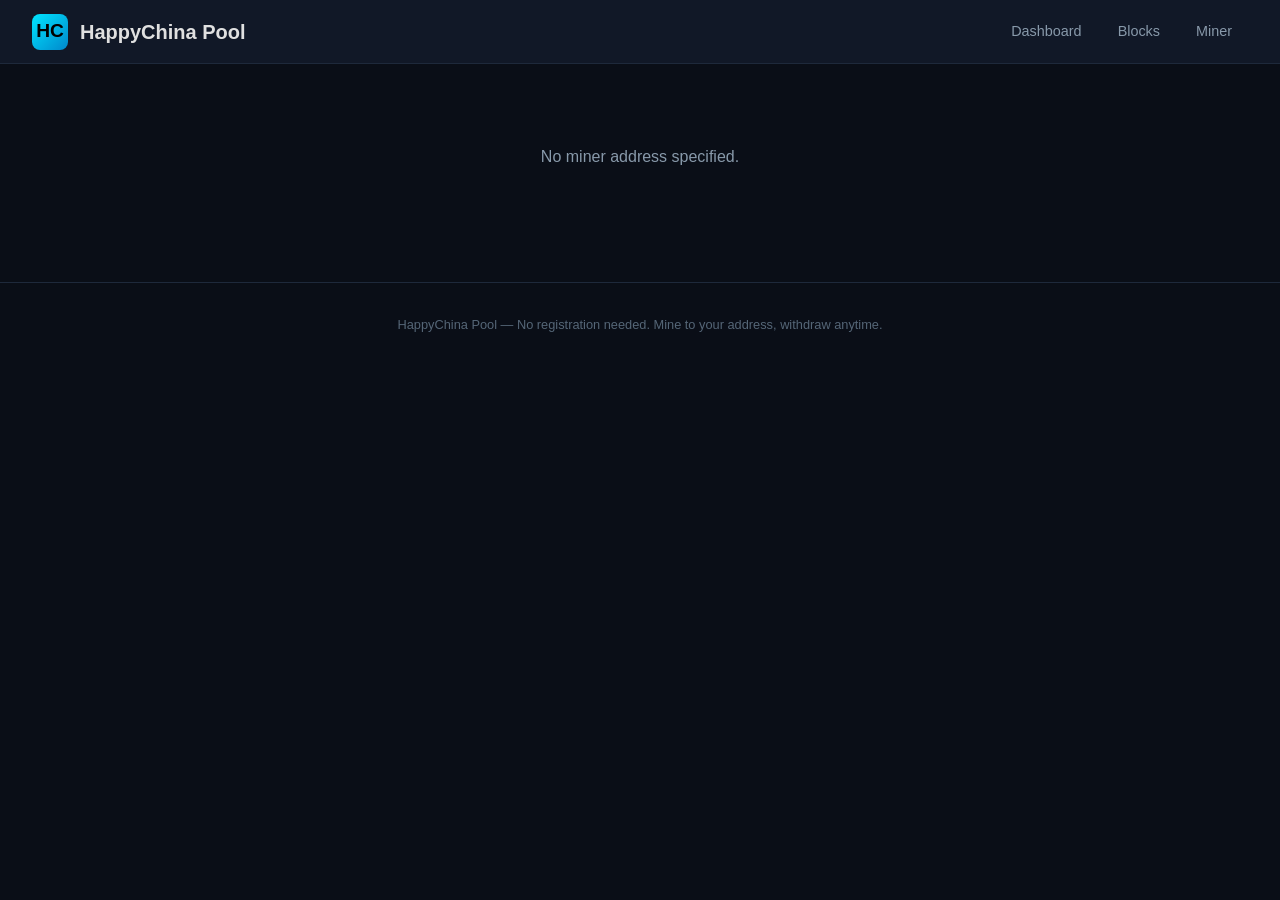
<file: ltc-merge-pool/web/assets.html>
<!DOCTYPE html>
<html lang="en">
<head>
    <meta charset="UTF-8">
    <meta name="viewport" content="width=device-width, initial-scale=1.0">
    <title>Assets - HappyChina Pool</title>
    <link rel="stylesheet" href="css/style.css">
</head>
<body>
    <nav class="navbar">
        <a href="/" class="navbar-brand">
            <div class="logo-icon">HC</div>
            HappyChina Pool
        </a>
        <div class="navbar-links">
            <a href="/">Dashboard</a>
            <a href="blocks.html">Blocks</a>
            <a href="miner.html">Miner</a>
        </div>
    </nav>

    <div class="container">
        <div id="assets-content">
            <div class="page-title">
                Assets &mdash; <span id="assets-addr" class="mono" style="font-size:0.85rem;word-break:break-all"></span>
            </div>

            <!-- Payout Addresses Section -->
            <div class="section">
                <div class="section-title">Withdrawal Addresses</div>
                <p style="color:var(--text-muted);font-size:0.85rem;margin-bottom:1rem">
                    Set a withdrawal address for each coin. If not set, LTC withdrawals go to your miner address. Other coins require a payout address.
                </p>
                <div class="table-wrap">
                    <table class="assets-table">
                        <thead>
                            <tr>
                                <th>Coin</th>
                                <th>Payout Address</th>
                                <th>Action</th>
                            </tr>
                        </thead>
                        <tbody id="payout-addresses-body">
                            <tr><td colspan="3" class="loading"><div class="spinner"></div></td></tr>
                        </tbody>
                    </table>
                </div>
            </div>

            <!-- Balances & Withdraw Section -->
            <div class="section">
                <div class="section-title">Coin Balances</div>
                <div class="table-wrap">
                    <table class="assets-table">
                        <thead>
                            <tr>
                                <th>Coin</th>
                                <th>Balance</th>
                                <th>Action</th>
                            </tr>
                        </thead>
                        <tbody id="assets-body">
                            <tr><td colspan="3" class="loading"><div class="spinner"></div></td></tr>
                        </tbody>
                    </table>
                </div>
            </div>
        </div>
    </div>

    <!-- Withdraw Modal -->
    <div class="modal-overlay" id="modal-overlay">
        <div class="modal">
            <div class="modal-title">Withdraw <span id="withdraw-coin"></span></div>
            <div class="modal-balance">Available: <span id="withdraw-balance">0</span></div>
            <div id="withdraw-payout-info" style="font-size:0.85rem;color:var(--text-muted);margin-bottom:0.5rem"></div>
            <div class="modal-field">
                <label>Amount</label>
                <div class="input-group">
                    <input type="number" id="withdraw-amount" placeholder="0.00000000" step="any" min="0">
                    <button class="btn btn-outline btn-sm" onclick="setMaxWithdraw()">MAX</button>
                </div>
            </div>
            <input type="hidden" id="withdraw-addr">
            <input type="hidden" id="withdraw-coin-hidden">
            <input type="hidden" id="withdraw-max">
            <div class="modal-actions">
                <button class="btn btn-outline" onclick="closeModal()">Cancel</button>
                <button class="btn btn-primary" onclick="submitWithdrawal()">Confirm Withdrawal</button>
            </div>
        </div>
    </div>

    <!-- Set Address Modal -->
    <div class="modal-overlay" id="address-modal-overlay">
        <div class="modal">
            <div class="modal-title">Set <span id="address-modal-coin"></span> Payout Address</div>
            <div class="modal-field">
                <label>Withdrawal Address</label>
                <input type="text" id="address-modal-input" placeholder="Enter address..." style="width:100%;padding:0.5rem;font-size:0.9rem;border:1px solid var(--border);border-radius:4px;background:var(--bg);color:var(--text)">
            </div>
            <input type="hidden" id="address-modal-miner">
            <input type="hidden" id="address-modal-coin-hidden">
            <div id="address-modal-error" style="color:#e74c3c;font-size:0.85rem;margin-top:0.5rem;display:none"></div>
            <div class="modal-actions">
                <button class="btn btn-outline" onclick="closeAddressModal()">Cancel</button>
                <button class="btn btn-primary" onclick="submitPayoutAddress()">Save Address</button>
            </div>
        </div>
    </div>

    <div class="footer">
        HappyChina Pool &mdash; No registration needed. Mine to your address, withdraw anytime.
    </div>

    <script src="js/app.js"></script>
    <script>startAutoRefresh(loadAssetsPage, 30000);</script>
</body>
</html>
</file>
<file: ltc-merge-pool/web/css/style.css>
/* HappyChina Pool - Dark theme inspired by ViaBTC */
/* Color scheme: bg #0a0e17, cards #111827, accent #00e5ff, text #e0e0e0 */

:root {
    --bg-primary: #0a0e17;
    --bg-card: #111827;
    --bg-card-hover: #1a2332;
    --bg-input: #0d1321;
    --accent: #00e5ff;
    --accent-dim: rgba(0, 229, 255, 0.15);
    --accent-glow: rgba(0, 229, 255, 0.3);
    --text-primary: #e0e0e0;
    --text-secondary: #8899aa;
    --text-muted: #556677;
    --border: #1e293b;
    --success: #10b981;
    --warning: #f59e0b;
    --danger: #ef4444;
    --purple: #a78bfa;
    --font-mono: "JetBrains Mono", "SF Mono", "Fira Code", "Cascadia Code", monospace;
}

* {
    margin: 0;
    padding: 0;
    box-sizing: border-box;
}

body {
    font-family: -apple-system, BlinkMacSystemFont, "Segoe UI", Roboto, "Helvetica Neue", Arial, sans-serif;
    background: var(--bg-primary);
    color: var(--text-primary);
    line-height: 1.6;
    min-height: 100vh;
}

a {
    color: var(--accent);
    text-decoration: none;
    transition: opacity 0.2s;
}
a:hover {
    opacity: 0.8;
}

/* ── Header / Navbar ─────────────────────────────── */
.navbar {
    background: var(--bg-card);
    border-bottom: 1px solid var(--border);
    padding: 0 2rem;
    display: flex;
    align-items: center;
    justify-content: space-between;
    height: 64px;
    position: sticky;
    top: 0;
    z-index: 100;
}

.navbar-brand {
    display: flex;
    align-items: center;
    gap: 0.75rem;
    font-size: 1.25rem;
    font-weight: 700;
    color: var(--text-primary);
}

.navbar-brand .logo-icon {
    width: 36px;
    height: 36px;
    background: linear-gradient(135deg, var(--accent), #0088cc);
    border-radius: 8px;
    display: flex;
    align-items: center;
    justify-content: center;
    font-size: 1.2rem;
    color: #000;
    font-weight: 900;
}

.navbar-links {
    display: flex;
    gap: 0.25rem;
}

.navbar-links a {
    color: var(--text-secondary);
    padding: 0.5rem 1rem;
    border-radius: 6px;
    font-size: 0.9rem;
    font-weight: 500;
    transition: all 0.2s;
}
.navbar-links a:hover,
.navbar-links a.active {
    color: var(--accent);
    background: var(--accent-dim);
}

/* ── Layout ──────────────────────────────────────── */
.container {
    max-width: 1280px;
    margin: 0 auto;
    padding: 2rem;
}

.page-title {
    font-size: 1.5rem;
    font-weight: 700;
    margin-bottom: 1.5rem;
    color: var(--text-primary);
}

/* ── Stat Cards Grid ─────────────────────────────── */
.stats-grid {
    display: grid;
    grid-template-columns: repeat(auto-fit, minmax(200px, 1fr));
    gap: 1rem;
    margin-bottom: 2rem;
}

.stat-card {
    background: var(--bg-card);
    border: 1px solid var(--border);
    border-radius: 12px;
    padding: 1.25rem 1.5rem;
    transition: border-color 0.2s, transform 0.15s;
}
.stat-card:hover {
    border-color: var(--accent);
    transform: translateY(-2px);
}
.stat-card .label {
    font-size: 0.8rem;
    color: var(--text-secondary);
    text-transform: uppercase;
    letter-spacing: 0.5px;
    margin-bottom: 0.35rem;
}
.stat-card .value {
    font-size: 1.5rem;
    font-weight: 700;
    color: var(--text-primary);
    font-family: var(--font-mono);
}
.stat-card .value.accent {
    color: var(--accent);
}
.stat-card .sub {
    font-size: 0.75rem;
    color: var(--text-muted);
    margin-top: 0.25rem;
}

/* ── Section Cards ───────────────────────────────── */
.section {
    background: var(--bg-card);
    border: 1px solid var(--border);
    border-radius: 12px;
    padding: 1.5rem;
    margin-bottom: 2rem;
}
.section-title {
    font-size: 1.1rem;
    font-weight: 600;
    margin-bottom: 1rem;
    color: var(--text-primary);
    display: flex;
    align-items: center;
    gap: 0.5rem;
}

/* ── Coin Cards ──────────────────────────────────── */
.coins-grid {
    display: grid;
    grid-template-columns: repeat(auto-fill, minmax(220px, 1fr));
    gap: 1rem;
}
.coin-card {
    background: var(--bg-primary);
    border: 1px solid var(--border);
    border-radius: 10px;
    padding: 1rem 1.25rem;
    transition: border-color 0.2s;
}
.coin-card:hover {
    border-color: var(--accent);
}
.coin-card .coin-header {
    display: flex;
    align-items: center;
    gap: 0.75rem;
    margin-bottom: 0.75rem;
}
.coin-card .coin-icon {
    width: 36px;
    height: 36px;
    border-radius: 50%;
    display: flex;
    align-items: center;
    justify-content: center;
    font-size: 0.8rem;
    font-weight: 700;
    color: #000;
    flex-shrink: 0;
}
.coin-card .coin-name {
    font-weight: 600;
    font-size: 0.95rem;
}
.coin-card .coin-symbol {
    font-size: 0.8rem;
    color: var(--text-secondary);
}
.coin-card .coin-detail {
    display: flex;
    justify-content: space-between;
    font-size: 0.8rem;
    padding: 0.2rem 0;
}
.coin-card .coin-detail .detail-label {
    color: var(--text-secondary);
}
.coin-card .coin-detail .detail-value {
    color: var(--text-primary);
    font-family: var(--font-mono);
    font-size: 0.78rem;
}
.coin-badge {
    font-size: 0.65rem;
    padding: 0.1rem 0.4rem;
    border-radius: 4px;
    font-weight: 600;
    text-transform: uppercase;
}
.coin-badge.parent {
    background: var(--accent-dim);
    color: var(--accent);
}
.coin-badge.aux {
    background: rgba(167, 139, 250, 0.15);
    color: var(--purple);
}

/* Coin-specific colors */
.coin-ltc { background: #345d9d; }
.coin-doge { background: #c2a633; }
.coin-pepe { background: #3e8948; }
.coin-bells { background: #c0872e; }
.coin-lky { background: #4e9a06; }
.coin-jkc { background: #6b4ce0; }
.coin-dingo { background: #e07b4c; }
.coin-shic { background: #e04c4c; }
.coin-trmp { background: #cc3333; }

/* ── Tables ──────────────────────────────────────── */
.table-wrap {
    overflow-x: auto;
    -webkit-overflow-scrolling: touch;
}
table {
    width: 100%;
    border-collapse: collapse;
    font-size: 0.85rem;
}
thead th {
    text-align: left;
    padding: 0.75rem 1rem;
    border-bottom: 2px solid var(--border);
    color: var(--text-secondary);
    font-weight: 600;
    font-size: 0.78rem;
    text-transform: uppercase;
    letter-spacing: 0.5px;
    white-space: nowrap;
}
tbody td {
    padding: 0.65rem 1rem;
    border-bottom: 1px solid var(--border);
    color: var(--text-primary);
    white-space: nowrap;
}
tbody tr:hover {
    background: var(--bg-card-hover);
}
tbody tr:last-child td {
    border-bottom: none;
}
.hash-cell {
    font-family: var(--font-mono);
    font-size: 0.78rem;
    max-width: 200px;
    overflow: hidden;
    text-overflow: ellipsis;
}
.mono {
    font-family: var(--font-mono);
    font-size: 0.82rem;
}

/* ── Status Badges ───────────────────────────────── */
.badge {
    display: inline-block;
    padding: 0.2rem 0.6rem;
    border-radius: 999px;
    font-size: 0.72rem;
    font-weight: 600;
    text-transform: uppercase;
    letter-spacing: 0.3px;
}
.badge-pending {
    background: rgba(245, 158, 11, 0.15);
    color: var(--warning);
}
.badge-confirmed {
    background: rgba(16, 185, 129, 0.15);
    color: var(--success);
}
.badge-orphaned {
    background: rgba(239, 68, 68, 0.15);
    color: var(--danger);
}
.badge-online {
    background: rgba(16, 185, 129, 0.15);
    color: var(--success);
}
.badge-offline {
    background: rgba(85, 102, 119, 0.15);
    color: var(--text-muted);
}

/* ── Buttons ─────────────────────────────────────── */
.btn {
    display: inline-flex;
    align-items: center;
    gap: 0.4rem;
    padding: 0.5rem 1.25rem;
    border-radius: 8px;
    font-size: 0.85rem;
    font-weight: 600;
    cursor: pointer;
    border: none;
    transition: all 0.2s;
}
.btn-primary {
    background: var(--accent);
    color: #000;
}
.btn-primary:hover {
    background: #33ecff;
    transform: translateY(-1px);
}
.btn-outline {
    background: transparent;
    color: var(--accent);
    border: 1px solid var(--accent);
}
.btn-outline:hover {
    background: var(--accent-dim);
}
.btn-sm {
    padding: 0.3rem 0.75rem;
    font-size: 0.78rem;
}
.btn-danger {
    background: var(--danger);
    color: #fff;
}
.btn-danger:hover {
    background: #f87171;
}

/* ── Inputs ──────────────────────────────────────── */
.input-group {
    display: flex;
    gap: 0.5rem;
    margin-bottom: 1rem;
}
input[type="text"],
input[type="number"],
select {
    background: var(--bg-input);
    border: 1px solid var(--border);
    border-radius: 8px;
    padding: 0.6rem 1rem;
    color: var(--text-primary);
    font-size: 0.9rem;
    outline: none;
    transition: border-color 0.2s;
    width: 100%;
}
input:focus,
select:focus {
    border-color: var(--accent);
    box-shadow: 0 0 0 3px var(--accent-glow);
}

/* ── Filter Tabs ─────────────────────────────────── */
.filter-tabs {
    display: flex;
    gap: 0.25rem;
    margin-bottom: 1rem;
    flex-wrap: wrap;
}
.filter-tab {
    padding: 0.4rem 1rem;
    border-radius: 6px;
    font-size: 0.82rem;
    font-weight: 500;
    cursor: pointer;
    background: transparent;
    color: var(--text-secondary);
    border: 1px solid var(--border);
    transition: all 0.2s;
}
.filter-tab:hover,
.filter-tab.active {
    color: var(--accent);
    border-color: var(--accent);
    background: var(--accent-dim);
}

/* ── Connection Info ─────────────────────────────── */
.connect-info {
    display: grid;
    grid-template-columns: repeat(auto-fit, minmax(300px, 1fr));
    gap: 1rem;
}
.connect-box {
    background: var(--bg-primary);
    border: 1px solid var(--border);
    border-radius: 8px;
    padding: 1rem 1.25rem;
}
.connect-box .connect-label {
    font-size: 0.78rem;
    color: var(--text-secondary);
    margin-bottom: 0.35rem;
    text-transform: uppercase;
}
.connect-box .connect-value {
    font-family: var(--font-mono);
    font-size: 0.88rem;
    color: var(--accent);
    word-break: break-all;
}

/* ── Modal ───────────────────────────────────────── */
.modal-overlay {
    display: none;
    position: fixed;
    top: 0;
    left: 0;
    right: 0;
    bottom: 0;
    background: rgba(0, 0, 0, 0.7);
    z-index: 200;
    align-items: center;
    justify-content: center;
}
.modal-overlay.active {
    display: flex;
}
.modal {
    background: var(--bg-card);
    border: 1px solid var(--border);
    border-radius: 16px;
    padding: 2rem;
    width: 100%;
    max-width: 440px;
    margin: 1rem;
}
.modal-title {
    font-size: 1.15rem;
    font-weight: 600;
    margin-bottom: 1.25rem;
}
.modal-field {
    margin-bottom: 1rem;
}
.modal-field label {
    display: block;
    font-size: 0.82rem;
    color: var(--text-secondary);
    margin-bottom: 0.3rem;
}
.modal-actions {
    display: flex;
    gap: 0.75rem;
    justify-content: flex-end;
    margin-top: 1.5rem;
}
.modal-balance {
    font-size: 0.85rem;
    color: var(--text-secondary);
    margin-bottom: 0.5rem;
}
.modal-balance span {
    color: var(--accent);
    font-family: var(--font-mono);
}

/* ── Assets Table (ViaBTC style) ─────────────────── */
.assets-table {
    width: 100%;
}
.assets-table td {
    vertical-align: middle;
}
.asset-coin-cell {
    display: flex;
    align-items: center;
    gap: 0.75rem;
}
.asset-coin-cell .coin-icon {
    width: 32px;
    height: 32px;
    border-radius: 50%;
    display: flex;
    align-items: center;
    justify-content: center;
    font-size: 0.7rem;
    font-weight: 700;
    color: #000;
    flex-shrink: 0;
}

/* ── Alert / Toast ───────────────────────────────── */
.toast {
    position: fixed;
    top: 80px;
    right: 20px;
    background: var(--bg-card);
    border: 1px solid var(--border);
    border-radius: 10px;
    padding: 1rem 1.5rem;
    font-size: 0.88rem;
    z-index: 300;
    display: none;
    max-width: 400px;
    box-shadow: 0 8px 32px rgba(0, 0, 0, 0.5);
}
.toast.success { border-color: var(--success); }
.toast.error { border-color: var(--danger); }
.toast.show { display: block; animation: slideIn 0.3s ease; }

@keyframes slideIn {
    from { transform: translateX(100%); opacity: 0; }
    to { transform: translateX(0); opacity: 1; }
}

/* ── Footer ──────────────────────────────────────── */
.footer {
    text-align: center;
    padding: 2rem;
    color: var(--text-muted);
    font-size: 0.8rem;
    border-top: 1px solid var(--border);
    margin-top: 2rem;
}

/* ── Loading ─────────────────────────────────────── */
.loading {
    text-align: center;
    padding: 3rem;
    color: var(--text-secondary);
}
.spinner {
    display: inline-block;
    width: 32px;
    height: 32px;
    border: 3px solid var(--border);
    border-top-color: var(--accent);
    border-radius: 50%;
    animation: spin 0.8s linear infinite;
}
@keyframes spin {
    to { transform: rotate(360deg); }
}

/* ── Responsive ──────────────────────────────────── */
@media (max-width: 768px) {
    .navbar {
        padding: 0 1rem;
    }
    .navbar-links {
        gap: 0;
    }
    .navbar-links a {
        padding: 0.5rem 0.6rem;
        font-size: 0.82rem;
    }
    .container {
        padding: 1rem;
    }
    .stats-grid {
        grid-template-columns: repeat(2, 1fr);
    }
    .stat-card .value {
        font-size: 1.1rem;
    }
    .coins-grid {
        grid-template-columns: 1fr;
    }
    .connect-info {
        grid-template-columns: 1fr;
    }
}

@media (max-width: 480px) {
    .stats-grid {
        grid-template-columns: 1fr;
    }
}

/* ── Odds / TTF Stats Bar ────────────────────────── */
.odds-bar {
    display: flex;
    align-items: center;
    justify-content: center;
    flex-wrap: wrap;
    gap: 0;
    background: linear-gradient(135deg, #0d1a2d 0%, #111827 50%, #0d1a2d 100%);
    border: 1px solid var(--accent);
    border-radius: 12px;
    padding: 0.75rem 1.25rem;
    margin-bottom: 2rem;
    box-shadow: 0 0 20px rgba(0, 229, 255, 0.08), inset 0 0 30px rgba(0, 229, 255, 0.03);
}
.odds-item {
    text-align: center;
    padding: 0.25rem 0.75rem;
    min-width: 100px;
}
.odds-label {
    font-size: 0.65rem;
    color: var(--text-secondary);
    text-transform: uppercase;
    letter-spacing: 0.8px;
    margin-bottom: 0.15rem;
    white-space: nowrap;
}
.odds-value {
    font-size: 0.95rem;
    font-weight: 700;
    color: var(--text-primary);
    font-family: var(--font-mono);
    white-space: nowrap;
}
.odds-value.accent {
    color: var(--accent);
}
.odds-divider {
    width: 1px;
    height: 32px;
    background: var(--border);
    flex-shrink: 0;
}
@media (max-width: 768px) {
    .odds-bar {
        gap: 0.25rem;
        padding: 0.5rem;
    }
    .odds-item {
        padding: 0.25rem 0.4rem;
        min-width: 80px;
    }
    .odds-value {
        font-size: 0.8rem;
    }
    .odds-divider {
        display: none;
    }
}
</file>
